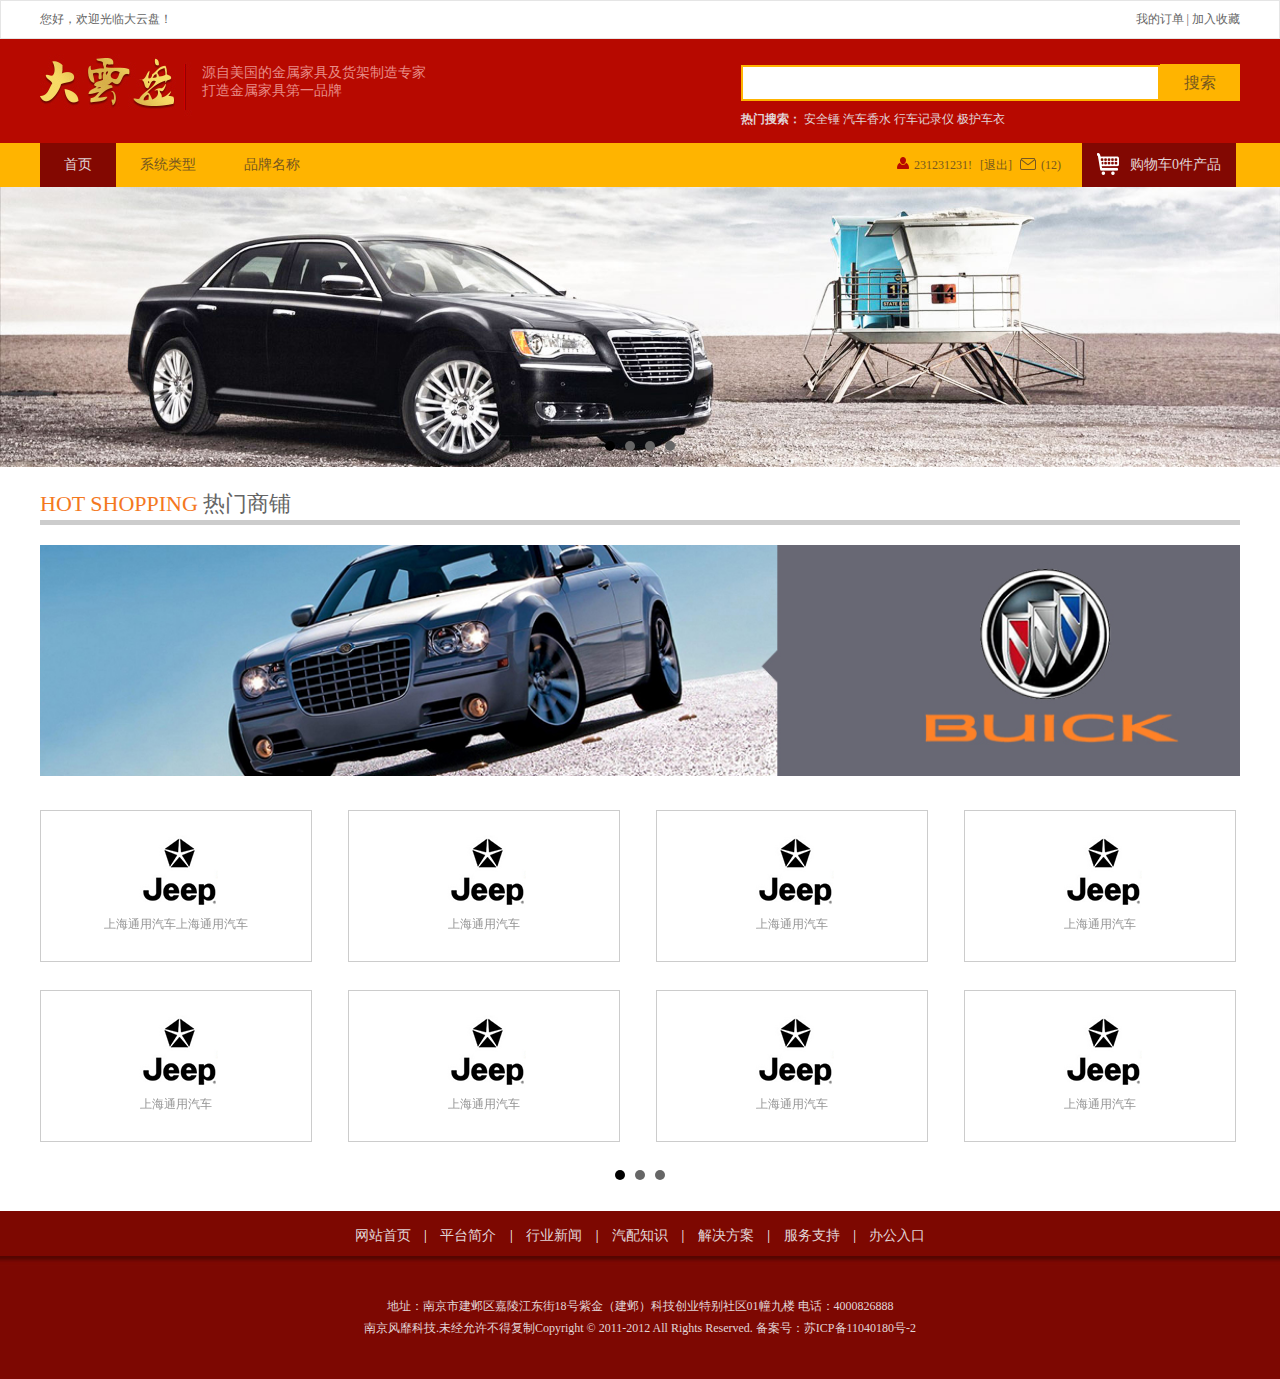
<file: dayunpan/index.html>
<!doctype html>
<html>
<head>
    <meta charset="utf-8">
    <meta name="description" content="" />
    <meta name="keywords" content="" />
    <title>大云盘</title>
    <link rel="stylesheet" href="css/style.css">
</head>
<body>
    <!--topbar-->
    <div class="top-bar">
        <div class="wrap clearfix">
            <div class="fl">您好，欢迎光临大云盘！</div>
            <div class="fr">
                <a href="#">我的订单</a> |
                <a href="#">加入收藏</a>
            </div>
        </div>
    </div>
    <!-- 头部 -->
    <div class="header">
        <div class="fck-header wrap clearfix">
            <h1 class="fl">
                <a href="#" title="大云盘"><img src="img/logo.jpg" ></a>
                <div class="sub-title">
                    源自美国的金属家具及货架制造专家 <br>
                    打造金属家具第一品牌
                </div>
            </h1>
            <div class="fr search">
                <form action="">
                    <input type="text"><button type="submit">搜索</button>
                </form>
                <div class="hot-keywords">
                    <strong>热门搜索：</strong>
                    <a href="#">安全锤</a>
                    <a href="#">汽车香水</a>
                    <a href="#">行车记录仪</a>
                    <a href="#">极护车衣</a>
                </div>
            </div>
        </div>
    </div>
    <!-- 导航 -->
    <div class="main-nav">
        <div class="wrap clearfix">
            <ul class="fl menu cleafix">
                <li class="current"><a class="m-name" href="#">首页</a></li>
                <li class="has-sub-menu">
                    <a class="m-name" href="#">系统类型</a>
                    <ul class="sub-menu clearfix">
                        <li><a href="#">类型名六个字</a></li>
                        <li><a href="#">类型名称</a></li>
                        <li><a href="#">类型名六个字</a></li>
                        <li><a href="#">类型名称</a></li>
                        <li><a href="#">类型名称</a></li>
                        <li><a href="#">类型名称</a></li>
                        <li><a href="#">类型名称</a></li>
                        <li><a href="#">类型名称</a></li>
                        <li><a href="#">类型名称</a></li>
                        <li><a href="#">类型名称</a></li>
                        <li><a href="#">类型名称</a></li>
                        <li><a href="#">类型名称</a></li>
                        <li><a href="#">类型名称</a></li>
                        <li><a href="#">类型名称</a></li>
                        <li><a href="#">类型名称</a></li>
                        <li><a href="#">类型名称</a></li>
                        <li><a href="#">类型名称</a></li>
                        <li><a href="#">类型名称</a></li>
                        <li><a href="#">类型名称</a></li>
                        <li><a href="#">类型名称</a></li>
                    </ul>
                </li>
                <li class="has-sub-menu">
                    <a class="m-name" href="#">品牌名称</a>
                    <ul class="sub-menu clearfix">
                        <li><a href="#">类型名六个字</a></li>
                        <li><a href="#">类型名称</a></li>
                        <li><a href="#">类型名称</a></li>
                        <li><a href="#">类型名称</a></li>
                        <li><a href="#">类型名称</a></li>
                        <li><a href="#">类型名称</a></li>
                        <li><a href="#">类型名称</a></li>
                        <li><a href="#">类型名称</a></li>
                        <li><a href="#">类型名称</a></li>
                        <li><a href="#">类型名称</a></li>
                        <li><a href="#">类型名称</a></li>
                        <li><a href="#">类型名称</a></li>
                        <li><a href="#">类型名称</a></li>
                        <li><a href="#">类型名称</a></li>
                        <li><a href="#">类型名称</a></li>
                        <li><a href="#">类型名称</a></li>
                        <li><a href="#">类型名称</a></li>
                        <li><a href="#">类型名称</a></li>
                        <li><a href="#">类型名称</a></li>
                        <li><a href="#">类型名称</a></li>
                    </ul>
                </li>
            </ul>
            <div class="fr user-assi">
                <ul class="fr clearfix">
                    <li class="user-name"><i class="icon"></i><a href="#">231231231!</a></li>
                    <li><a href="#">[退出]</a></li>
                    <li class="user-msg"><i class="icon"></i><a href="#">(12)</a><i class="icon arrow"></i></li>
                    <li class="mini-cart"><i class="icon"></i><a href="#">购物车0件产品</a></li>
                </ul>
            </div>
        </div>
    </div>
    <!-- banner -->
    <div class="banner list-banner-bxSlider">
        <!-- <a href="#"><img src="img/banner.jpg" height="420" width="1920" alt=""></a> -->
        <ul class="bxslider-list">
             <li>
                <img src="img/banner.jpg" /></li>
            <li>
                <img src="img/banner.jpg" /></li>
            <li>
                <img src="img/banner.jpg" /></li>
            <li><a href="#">
                <img src="img/banner.jpg" /></a>
            </li>

        </ul>

    </div>

    <!--电器-->
    <div class="wrap">
        <div class="list-box clearfix">
            <div class="list-top">
                <span>HOT SHOPPING</span>热门商铺
            </div>
            <div class="list-contianer-bxSlider">
                <ul class="clearfix list-contianer-bxSlider-shop">
                    <li>
                        <div class="list-img">
                            <img src="img/list-bxslider1.jpg">
                        </div>

                        <div class="list-shop">
                            <ul>
                                <li>
                                    <a href="#">
                                        <img src="img/cars-icon.png">
                                        <span>上海通用汽车上海通用汽车</span>
                                    </a>
                                </li>
                                <li>
                                    <a href="#">
                                        <img src="img/cars-icon.png">
                                        <span>上海通用汽车</span>
                                    </a>
                                </li>
                                <li>
                                    <a href="#">
                                        <img src="img/cars-icon.png">
                                        <span>上海通用汽车</span>
                                    </a>
                                </li>
                                <li>
                                    <a href="#">
                                        <img src="img/cars-icon.png">
                                        <span>上海通用汽车</span>
                                    </a>
                                </li>
                                <li>
                                    <a href="#">
                                        <img src="img/cars-icon.png">
                                        <span>上海通用汽车</span>
                                    </a>
                                </li>
                                <li>
                                    <a href="#">
                                        <img src="img/cars-icon.png">
                                        <span>上海通用汽车</span>
                                    </a>
                                </li>
                                <li>
                                    <a href="#">
                                        <img src="img/cars-icon.png">
                                        <span>上海通用汽车</span>
                                    </a>
                                </li>
                                <li>
                                    <a href="#">
                                        <img src="img/cars-icon.png">
                                        <span>上海通用汽车</span>
                                    </a>
                                </li>
                            </ul>
                        </div>

                    </li>
                    <li>
                        <div class="list-img">
                            <img src="img/list-bxslider1.jpg">
                        </div>

                        <div class="list-shop">
                            <ul>
                                <li>
                                    <a href="#">
                                        <img src="img/cars-icon.png">
                                        <span>上海通用汽车上海通用汽车</span>
                                    </a>
                                </li>
                                <li>
                                    <a href="#">
                                        <img src="img/cars-icon.png">
                                        <span>上海通用汽车</span>
                                    </a>
                                </li>
                                <li>
                                    <a href="#">
                                        <img src="img/cars-icon.png">
                                        <span>上海通用汽车</span>
                                    </a>
                                </li>
                                <li>
                                    <a href="#">
                                        <img src="img/cars-icon.png">
                                        <span>上海通用汽车</span>
                                    </a>
                                </li>
                                <li>
                                    <a href="#">
                                        <img src="img/cars-icon.png">
                                        <span>上海通用汽车</span>
                                    </a>
                                </li>
                                <li>
                                    <a href="#">
                                        <img src="img/cars-icon.png">
                                        <span>上海通用汽车</span>
                                    </a>
                                </li>
                                <li>
                                    <a href="#">
                                        <img src="img/cars-icon.png">
                                        <span>上海通用汽车</span>
                                    </a>
                                </li>
                                <li>
                                    <a href="#">
                                        <img src="img/cars-icon.png">
                                        <span>上海通用汽车</span>
                                    </a>
                                </li>
                            </ul>
                        </div>

                    </li>
                    <li>
                        <div class="list-img">
                            <img src="img/list-bxslider1.jpg">
                        </div>

                        <div class="list-shop">
                            <ul>
                                <li>
                                    <a href="#">
                                        <img src="img/cars-icon.png">
                                        <span>上海通用汽车上海通用汽车</span>
                                    </a>
                                </li>
                                <li>
                                    <a href="#">
                                        <img src="img/cars-icon.png">
                                        <span>上海通用汽车</span>
                                    </a>
                                </li>
                                <li>
                                    <a href="#">
                                        <img src="img/cars-icon.png">
                                        <span>上海通用汽车</span>
                                    </a>
                                </li>
                                <li>
                                    <a href="#">
                                        <img src="img/cars-icon.png">
                                        <span>上海通用汽车</span>
                                    </a>
                                </li>
                                <li>
                                    <a href="#">
                                        <img src="img/cars-icon.png">
                                        <span>上海通用汽车</span>
                                    </a>
                                </li>
                                <li>
                                    <a href="#">
                                        <img src="img/cars-icon.png">
                                        <span>上海通用汽车</span>
                                    </a>
                                </li>
                                <li>
                                    <a href="#">
                                        <img src="img/cars-icon.png">
                                        <span>上海通用汽车</span>
                                    </a>
                                </li>
                                <li>
                                    <a href="#">
                                        <img src="img/cars-icon.png">
                                        <span>上海通用汽车</span>
                                    </a>
                                </li>
                            </ul>
                        </div>

                    </li>
                </ul>
            </div>
        </div>
    </div>

    <!-- foot -->
    <div class="footer">
        <ul class="foot-nav">
            <li><a href="#">网站首页</a> |</li>
            <li><a href="#">平台简介</a> |</li>
            <li><a href="#">行业新闻</a> |</li>
            <li><a href="#">汽配知识</a> |</li>
            <li><a href="#">解决方案</a> |</li>
            <li><a href="#">服务支持</a> |</li>
            <li><a href="#">办公入口</a></li>
        </ul>
        <div class="copy-right">
            <p>地址：南京市建邺区嘉陵江东街18号紫金（建邺）科技创业特别社区01幢九楼 电话：4000826888</p>
            <p>南京风靡科技.未经允许不得复制Copyright © 2011-2012 All Rights Reserved. 备案号：苏ICP备11040180号-2</p>
        </div>
    </div>
    <script src="js/jquery-1.9.1.min.js"></script>
    <script src="js/jquery.bxslider.min.js"></script>
    <script src="js/common.js"></script>
</body>
</html>
</file>
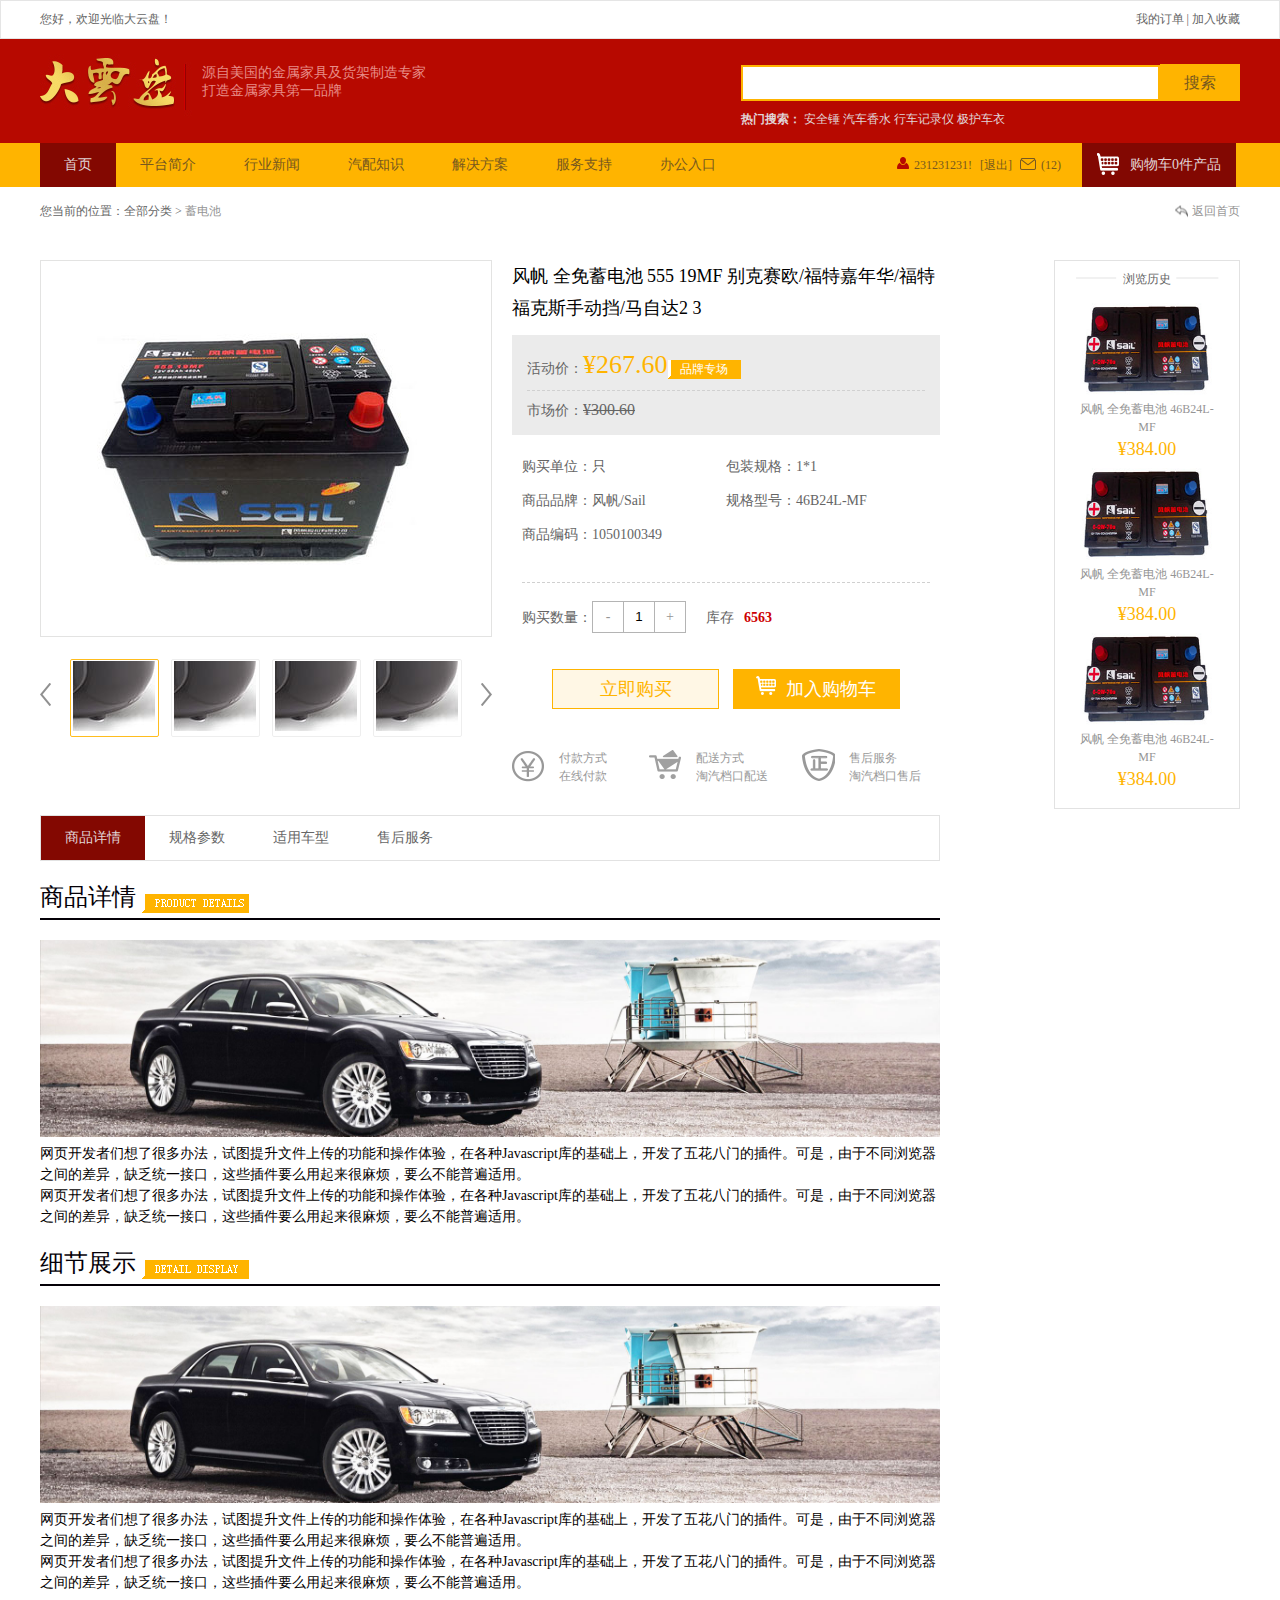
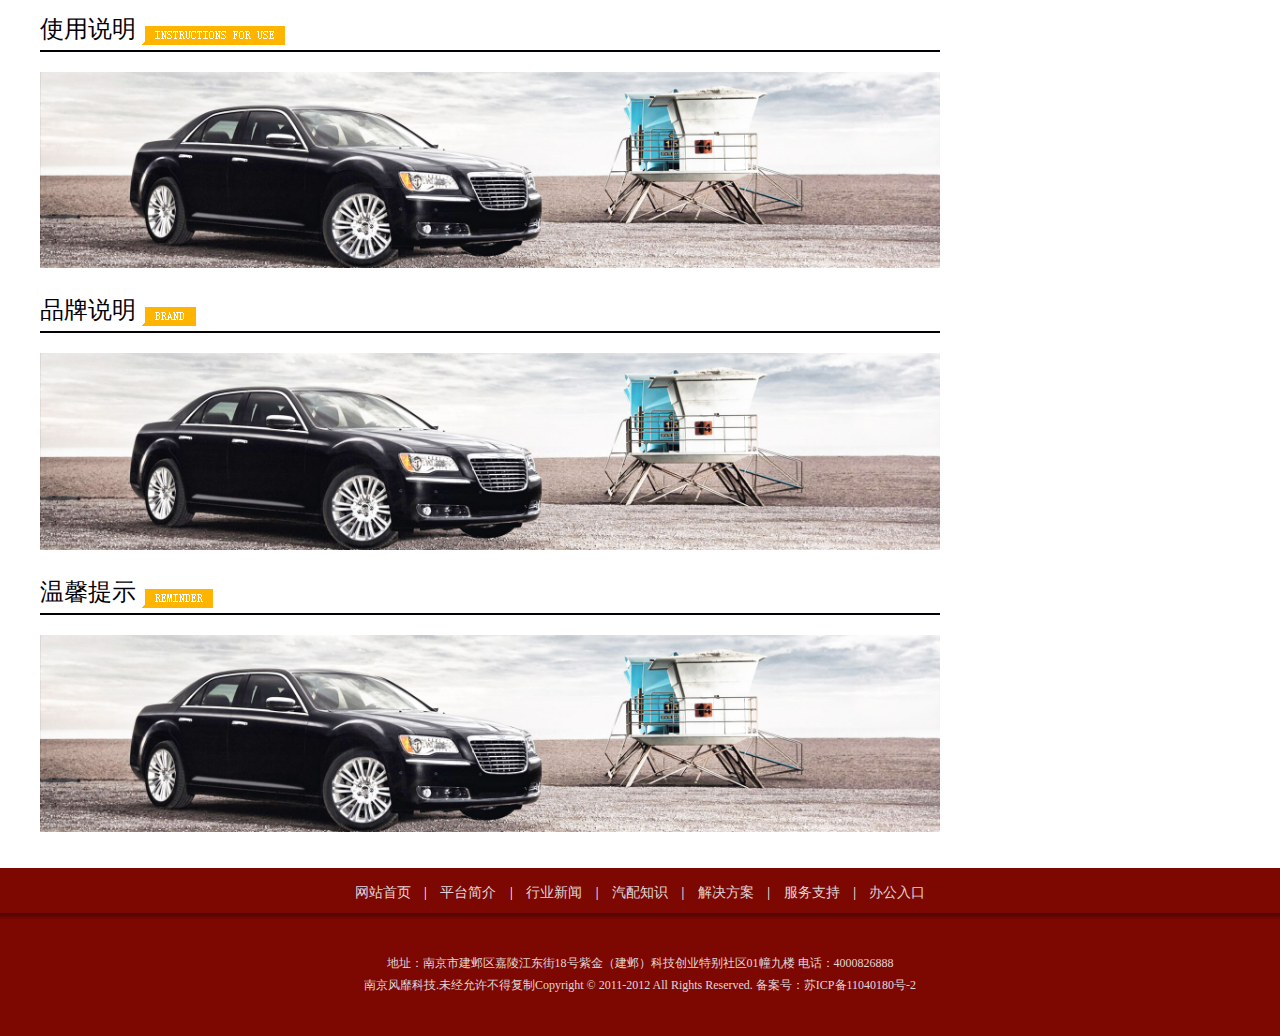
<file: dayunpan/product.html>
<!doctype html>
<html>
<head>
    <meta charset="utf-8">
    <meta name="description" content="" />
    <meta name="keywords" content="" />
    <title>大云盘</title>
    <link rel="stylesheet" href="css/style.css">
</head>
<body>
    <!--topbar-->
    <div class="top-bar">
        <div class="wrap clearfix">
            <div class="fl">您好，欢迎光临大云盘！</div>
            <div class="fr">
                <a href="#">我的订单</a> |
                <a href="#">加入收藏</a>
            </div>
        </div>
    </div>
    <!-- 头部 -->
    <div class="header">
        <div class="fck-header wrap clearfix">
            <h1 class="fl">
                <a href="#" title="大云盘"><img src="img/logo.jpg" ></a>
                <div class="sub-title">
                    源自美国的金属家具及货架制造专家 <br>
                    打造金属家具第一品牌
                </div>
            </h1>
            <div class="fr search">
                <form action="">
                    <input type="text"><button type="submit">搜索</button>
                </form>
                <div class="hot-keywords">
                    <strong>热门搜索：</strong>
                    <a href="#">安全锤</a>
                    <a href="#">汽车香水</a>
                    <a href="#">行车记录仪</a>
                    <a href="#">极护车衣</a>
                </div>
            </div>
        </div>
    </div>
    <!-- 导航 -->
    <div class="main-nav">
        <div class="wrap clearfix">
            <ul class="fl menu cleafix">
                <li class="current"><a class="m-name" href="#">首页</a></li>
                <li><a class="m-name" href="#">平台简介</a></li>
                <li><a class="m-name" href="#">行业新闻</a></li>
                <li><a class="m-name" href="#">汽配知识</a></li>
                <li><a class="m-name" href="#">解决方案</a></li>
                <li><a class="m-name" href="#">服务支持</a></li>
                <li><a class="m-name" href="#">办公入口</a></li>
            </ul>
            <div class="fr user-assi">
                <ul class="fr clearfix">
                    <li class="user-name"><i class="icon"></i><a href="#">231231231!</a></li>
                    <li><a href="#">[退出]</a></li>
                    <li class="user-msg"><i class="icon"></i><a href="#">(12)</a><i class="icon arrow"></i></li>
                    <li class="mini-cart"><i class="icon"></i><a href="#">购物车0件产品</a></li>
                </ul>
            </div>
        </div>
    </div>
    <!-- 面包屑 -->
    <div class="wrap crumbs clearfix">
        <div class="fl">您当前的位置：全部分类 &gt; <a href="#">蓄电池</a></div>
        <div class="fr back-index"><a href="#">返回首页</a></div>
    </div>

    <!--main-->
    <div class="wrap clearfix">
        <div class="fl pro-detail">
            <!--切换大图-->
            <div class="fl pro-img-show">
                <div class="pro-big-img"><img src="img/big-img.jpg" width="450" height="375"></div>
                <div class="pro-item-img">
                    <ul class="pro-item-ul">
                        <li data-img="img/big-img.jpg" class="active"><img src="img/pro-item-img.jpg" width="83" height="70"></li>
                        <li data-img="img/pro.jpg"><img src="img/pro-item-img.jpg" width="83" height="70"></li>
                        <li data-img="img/pro-2.jpg"><img src="img/pro-item-img.jpg" width="83" height="70"></li>
                        <li data-img="img/big-img.jpg"><img src="img/pro-item-img.jpg" width="83" height="70"></li>
                        <li data-img="img/big-img.jpg"><img src="img/pro-item-img.jpg" width="83" height="70"></li>
                    </ul>
                </div>
            </div>
            <!--参数-->
            <div class="fr pro-summary">
                <h2 class="pro-title">风帆 全免蓄电池 555 19MF 别克赛欧/福特嘉年华/福特福克斯手动挡/马自达2 3</h2>
                <div class="show-price">
                    <div class="sale-price">
                        活动价：<span class="price">¥267.60</span><i class="brand-icon">品牌专场</i>
                    </div>
                    <p class="market-price">
                        市场价：<span>¥300.60</span>
                    </p>
                </div>
                <div class="pro-param">
                    <ul class="clearfix">
                        <li>购买单位：只</li>
                        <li>包装规格：1*1</li>
                        <li>商品品牌：风帆/Sail</li>
                        <li>规格型号：46B24L-MF</li>
                        <li>商品编码：1050100349</li>
                    </ul>
                </div>
                <div class="purchase clearfix">
                    <span class="fl label">购买数量：</span>
                    <div class="fl clearfix purchase-num">
                        <a href="#">-</a><input type="text" value="1"><a href="#">+</a>
                    </div>
                    <p class="fl pro-stock">库存<span>6563</span></p>
                </div>
                <div class="purchase-btn">
                    <a href="#" class="buy">立即购买</a>
                    <a href="#" class="add"><i class="icon"></i>加入购物车</a>
                </div>
                <div class="promise">
                    <ul class="clearfix">
                        <li class="pay">
                            <p>付款方式</p>
                            <p>在线付款</p>
                        </li>
                        <li class="shipping">
                            <p>配送方式</p>
                            <p>淘汽档口配送</p>
                        </li>
                        <li class="after-sale">
                            <p>售后服务</p>
                            <p>淘汽档口售后</p>
                        </li>
                    </ul>
                </div>
            </div>
            <!--商品描述-->
            <div class="pro-des">
                <ul class="pro-des-nav clearfix">
                    <li class="active">商品详情</li>
                    <li>规格参数</li>
                    <li>适用车型</li>
                    <li>售后服务</li>
                </ul>
                <!--商品详情-->
                <div class="pro-des-detail" style="display:block">
                    <div class="title">
                        <strong>商品详情</strong>
                        <img src="img/title-pd-icon.png" height="19" width="107" alt="商品详情">
                    </div>
                    <div class="detail">
                        <img src="img/banner.jpg" width="100%" alt="">
                        <p>网页开发者们想了很多办法，试图提升文件上传的功能和操作体验，在各种Javascript库的基础上，开发了五花八门的插件。可是，由于不同浏览器之间的差异，缺乏统一接口，这些插件要么用起来很麻烦，要么不能普遍适用。</p>
                        <p>网页开发者们想了很多办法，试图提升文件上传的功能和操作体验，在各种Javascript库的基础上，开发了五花八门的插件。可是，由于不同浏览器之间的差异，缺乏统一接口，这些插件要么用起来很麻烦，要么不能普遍适用。</p>
                    </div>
                    <div class="title">
                        <strong>细节展示</strong>
                        <img src="img/title-dd-icon.png" height="19" width="107" alt="细节展示">
                    </div>
                    <div class="detail">
                        <img src="img/banner.jpg" width="100%" alt="">
                        <p>网页开发者们想了很多办法，试图提升文件上传的功能和操作体验，在各种Javascript库的基础上，开发了五花八门的插件。可是，由于不同浏览器之间的差异，缺乏统一接口，这些插件要么用起来很麻烦，要么不能普遍适用。</p>
                        <p>网页开发者们想了很多办法，试图提升文件上传的功能和操作体验，在各种Javascript库的基础上，开发了五花八门的插件。可是，由于不同浏览器之间的差异，缺乏统一接口，这些插件要么用起来很麻烦，要么不能普遍适用。</p>
                    </div>
                    <div class="title">
                        <strong>使用说明</strong>
                        <img src="img/title-if-icon.png" height="19" width="143" alt="使用说明">
                    </div>
                    <div class="detail">
                        <img src="img/banner.jpg" width="100%" alt="">
                    </div>
                    <div class="title">
                        <strong>品牌说明</strong>
                        <img src="img/title-br-icon.png" height="19" width="54" alt="品牌说明">
                    </div>
                    <div class="detail">
                        <img src="img/banner.jpg" width="100%" alt="">
                    </div>
                    <div class="title">
                        <strong>温馨提示</strong>
                        <img src="img/title-re-icon.png" height="19" width="71" alt="">
                    </div>
                    <div class="detail">
                        <img src="img/banner.jpg" width="100%" alt="">
                    </div>
                </div>
            </div>
            <!-- 规格参数 -->
            <div class="pro-des-detail">
                <div class="title">
                    <strong>规格参数</strong>
                </div>
                <div class="detail">
                    <p>网页开发者们想了很多办法，试图提升文件上传的功能和操作体验，在各种Javascript库的基础上，开发了五花八门的插件。可是，由于不同浏览器之间的差异，缺乏统一接口，这些插件要么用起来很麻烦，要么不能普遍适用。</p>
                    <p>网页开发者们想了很多办法，试图提升文件上传的功能和操作体验，在各种Javascript库的基础上，开发了五花八门的插件。可是，由于不同浏览器之间的差异，缺乏统一接口，这些插件要么用起来很麻烦，要么不能普遍适用。</p>
                </div>
            </div>
            <!--适用车型-->
            <div class="pro-des-detail">
                <div class="title">
                    <strong>适用车型</strong>
                </div>
                <div class="detail">
                    <p>网页开发者们想了很多办法，试图提升文件上传的功能和操作体验，在各种Javascript库的基础上，开发了五花八门的插件。可是，由于不同浏览器之间的差异，缺乏统一接口，这些插件要么用起来很麻烦，要么不能普遍适用。</p>
                    <p>网页开发者们想了很多办法，试图提升文件上传的功能和操作体验，在各种Javascript库的基础上，开发了五花八门的插件。可是，由于不同浏览器之间的差异，缺乏统一接口，这些插件要么用起来很麻烦，要么不能普遍适用。</p>
                </div>
            </div>
            <!-- 售后服务 -->
            <div class="pro-des-detail">
                <div class="title">
                    <strong>售后服务</strong>
                </div>
                <div class="detail">
                    <p>网页开发者们想了很多办法，试图提升文件上传的功能和操作体验，在各种Javascript库的基础上，开发了五花八门的插件。可是，由于不同浏览器之间的差异，缺乏统一接口，这些插件要么用起来很麻烦，要么不能普遍适用。</p>
                    <p>网页开发者们想了很多办法，试图提升文件上传的功能和操作体验，在各种Javascript库的基础上，开发了五花八门的插件。可是，由于不同浏览器之间的差异，缺乏统一接口，这些插件要么用起来很麻烦，要么不能普遍适用。</p>
                </div>
            </div>
        </div>
        <!--浏览历史-->
        <div class="fr view-his">
            <div class="title">
                <h4>浏览历史</h4>
            </div>
            <ul>
                <li>
                    <a href="#"><img src="img/pro.jpg" width="144" height="92" alt=""></a>
                    <h3><a href="#">风帆 全免蓄电池 46B24L-MF</a></h3>
                    <p class="price">¥384.00</p>
                </li>
                <li>
                    <a href="#"><img src="img/pro.jpg" width="144" height="92" alt=""></a>
                    <h3><a href="#">风帆 全免蓄电池 46B24L-MF</a></h3>
                    <p class="price">¥384.00</p>
                </li>
                <li>
                    <a href="#"><img src="img/pro.jpg" width="144" height="92" alt=""></a>
                    <h3><a href="#">风帆 全免蓄电池 46B24L-MF</a></h3>
                    <p class="price">¥384.00</p>
                </li>
            </ul>
        </div>
    </div>
    <!-- foot -->
    <div class="footer">
        <ul class="foot-nav">
            <li><a href="#">网站首页</a> |</li>
            <li><a href="#">平台简介</a> |</li>
            <li><a href="#">行业新闻</a> |</li>
            <li><a href="#">汽配知识</a> |</li>
            <li><a href="#">解决方案</a> |</li>
            <li><a href="#">服务支持</a> |</li>
            <li><a href="#">办公入口</a></li>
        </ul>
        <div class="copy-right">
            <p>地址：南京市建邺区嘉陵江东街18号紫金（建邺）科技创业特别社区01幢九楼 电话：4000826888</p>
            <p>南京风靡科技.未经允许不得复制Copyright © 2011-2012 All Rights Reserved. 备案号：苏ICP备11040180号-2</p>
        </div>
    </div>
    <script src="js/jquery-1.9.1.min.js"></script>
    <script src="js/jquery.bxslider.min.js"></script>
    <script src="js/common.js"></script>
</body>
</html>
</file>
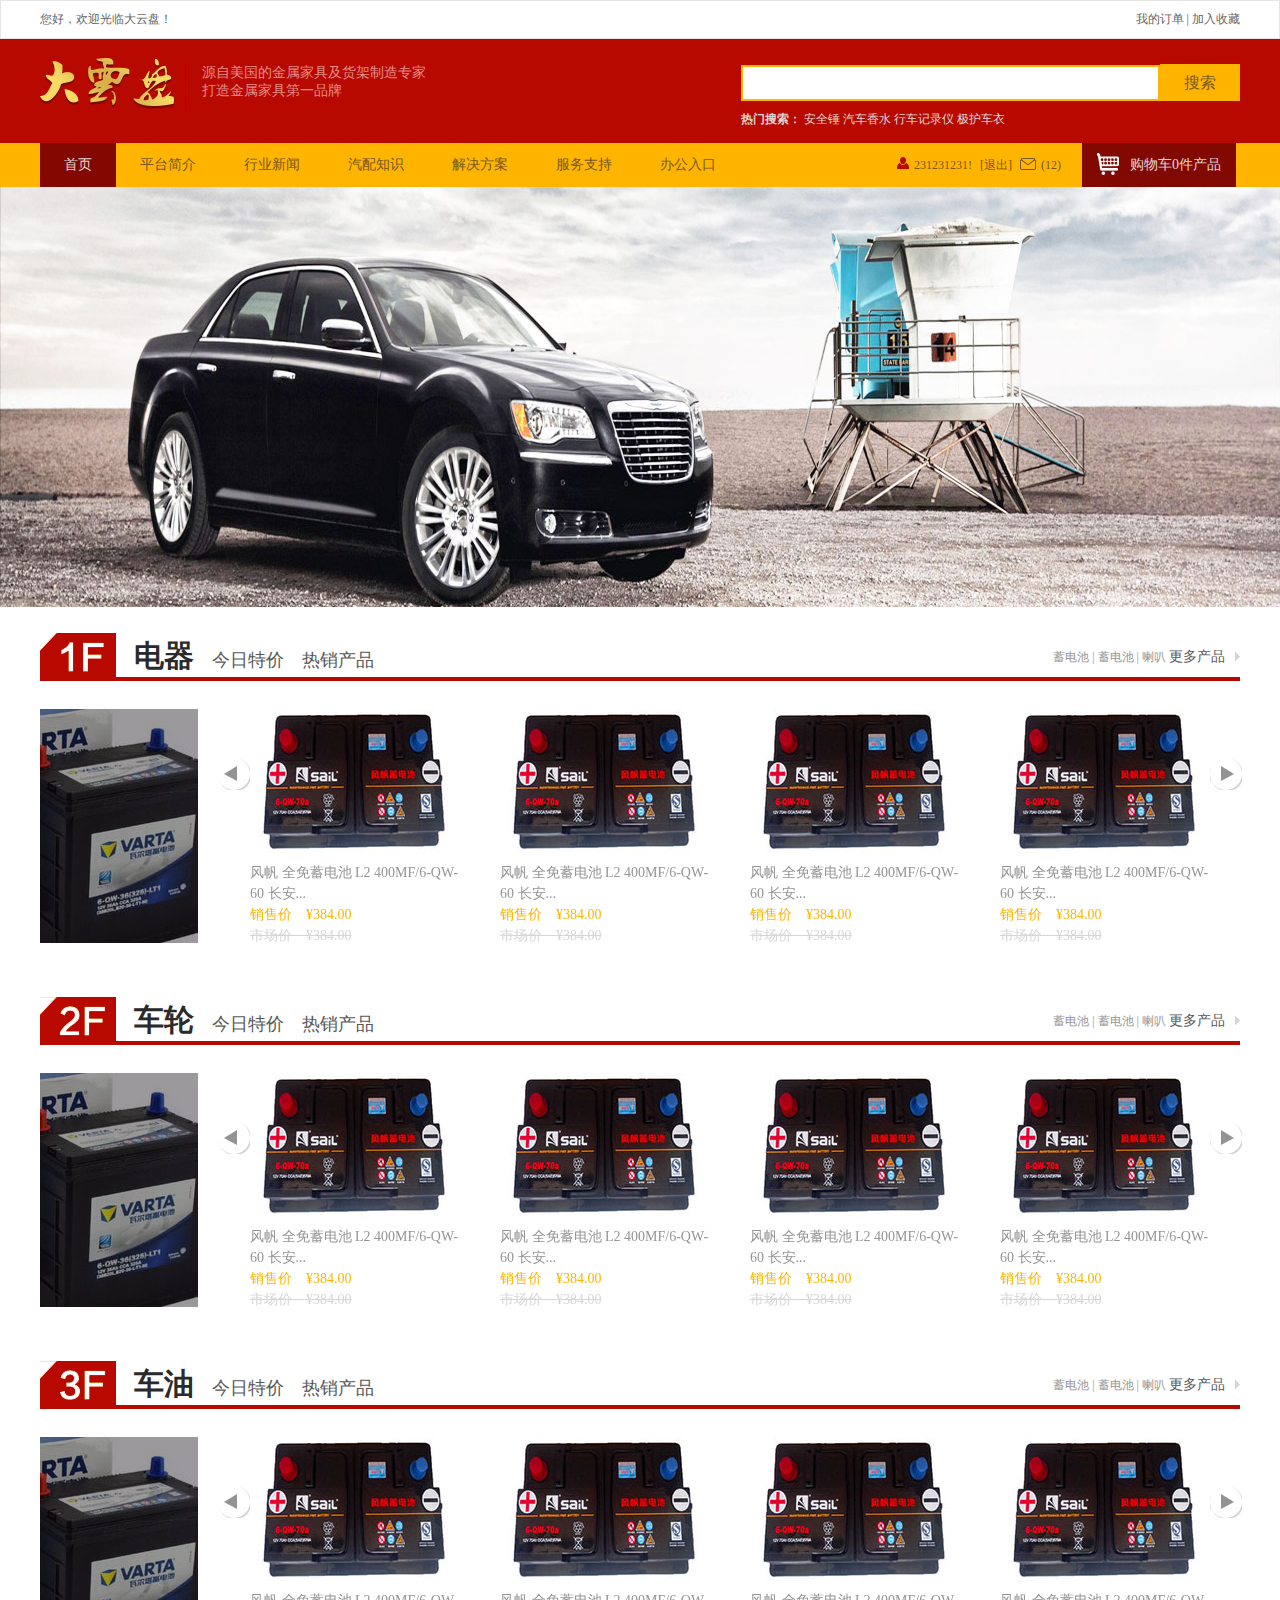
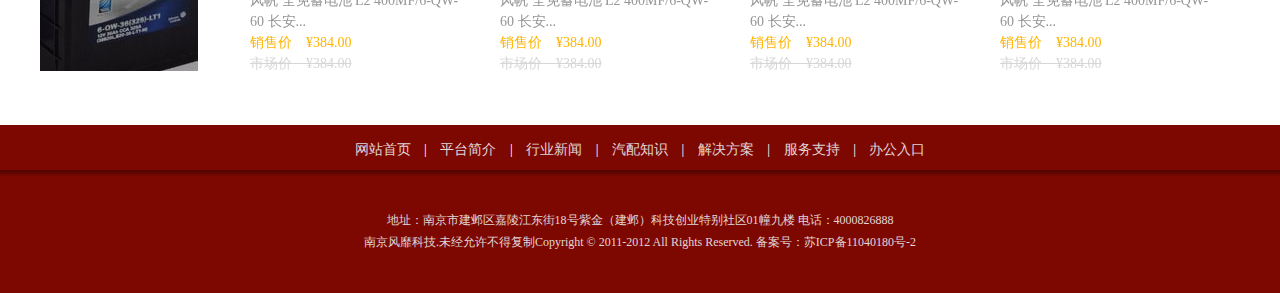
<file: dayunpan/shop.html>
<!doctype html>
<html>
<head>
    <meta charset="utf-8">
    <meta name="description" content="" />
    <meta name="keywords" content="" />
    <title>大云盘</title>
    <link rel="stylesheet" href="css/style.css">
</head>
<body>
    <!--topbar-->
    <div class="top-bar">
        <div class="wrap clearfix">
            <div class="fl">您好，欢迎光临大云盘！</div>
            <div class="fr">
                <a href="#">我的订单</a> |
                <a href="#">加入收藏</a>
            </div>
        </div>
    </div>
    <!-- 头部 -->
    <div class="header">
        <div class="fck-header wrap clearfix">
            <h1 class="fl">
                <a href="#" title="大云盘"><img src="img/logo.jpg" ></a>
                <div class="sub-title">
                    源自美国的金属家具及货架制造专家 <br>
                    打造金属家具第一品牌
                </div>
            </h1>
            <div class="fr search">
                <form action="">
                    <input type="text"><button type="submit">搜索</button>
                </form>
                <div class="hot-keywords">
                    <strong>热门搜索：</strong>
                    <a href="#">安全锤</a>
                    <a href="#">汽车香水</a>
                    <a href="#">行车记录仪</a>
                    <a href="#">极护车衣</a>
                </div>
            </div>
        </div>
    </div>
    <!-- 导航 -->
    <div class="main-nav">
        <div class="wrap clearfix">
            <ul class="fl menu cleafix">
                <li class="current"><a class="m-name" href="#">首页</a></li>
                <li><a class="m-name" href="#">平台简介</a></li>
                <li><a class="m-name" href="#">行业新闻</a></li>
                <li><a class="m-name" href="#">汽配知识</a></li>
                <li><a class="m-name" href="#">解决方案</a></li>
                <li><a class="m-name" href="#">服务支持</a></li>
                <li><a class="m-name" href="#">办公入口</a></li>
            </ul>
            <div class="fr user-assi">
                <ul class="fr clearfix">
                    <li class="user-name"><i class="icon"></i><a href="#">231231231!</a></li>
                    <li><a href="#">[退出]</a></li>
                    <li class="user-msg"><i class="icon"></i><a href="#">(12)</a><i class="icon arrow"></i></li>
                    <li class="mini-cart"><i class="icon"></i><a href="#">购物车0件产品</a></li>
                </ul>
            </div>
        </div>
    </div>
    <!-- banner -->
    <div class="banner">
        <a href="#"><img src="img/banner.jpg" height="420" width="1920" alt=""></a>
    </div>

    <!--电器-->
    <div class="wrap pro-panel">
        <div class="hd clearfix">
            <div class="fl title">
                <span class="icon"></span>
                <strong>电器</strong>
                <a href="#">今日特价</a>
                <a href="#">热销产品</a>
            </div>
            <div class="fr more-pro">
                <a href="#">蓄电池</a> |
                <a href="#">蓄电池</a> |
                <a href="#">喇叭</a>
                <span class="more"><a href="#">更多产品</a></span>
            </div>
        </div>
        <div class="bd clearfix">
            <div class="fl">
                <a href="#"><img src="img/1f.jpg" height="234" width="158" alt=""></a>
            </div>
            <div class="fr pro-wrap">
                <ul class="pro-list">
                    <li class="pro-item">
                        <div class="pro-img">
                            <a href="#">
                                <img src="img/pro.jpg" height="145" width="210" alt="">
                                <div class="mask">
                                    <p>121元 2.8折</p>
                                    <span>赶紧下手！</span>
                                </div>
                            </a>
                        </div>
                        <div class="summary">
                            <h3><a href="#">风帆 全免蓄电池 L2 400MF/6-QW-60 长安...</a></h3>
                            <p class="sale-price">销售价&emsp;¥384.00</p>
                            <p class="market-price">市场价&emsp;¥384.00</p>
                        </div>
                    </li>
                    <li class="pro-item">
                        <div class="pro-img">
                            <a href="#">
                                <img src="img/pro.jpg" height="145" width="210" alt="">
                                <div class="mask">
                                    <p>121元 2.8折</p>
                                    <span>赶紧下手！</span>
                                </div>
                            </a>
                        </div>
                        <div class="summary">
                            <h3><a href="#">风帆 全免蓄电池 L2 400MF/6-QW-60 长安...</a></h3>
                            <p class="sale-price">销售价&emsp;¥384.00</p>
                            <p class="market-price">市场价&emsp;¥384.00</p>
                        </div>
                    </li>
                    <li class="pro-item">
                        <div class="pro-img">
                            <a href="#">
                                <img src="img/pro.jpg" height="145" width="210" alt="">
                                <div class="mask">
                                    <p>121元 2.8折</p>
                                    <span>赶紧下手！</span>
                                </div>
                            </a>
                        </div>
                        <div class="summary">
                            <h3><a href="#">风帆 全免蓄电池 L2 400MF/6-QW-60 长安...</a></h3>
                            <p class="sale-price">销售价&emsp;¥384.00</p>
                            <p class="market-price">市场价&emsp;¥384.00</p>
                        </div>
                    </li>
                    <li class="pro-item">
                        <div class="pro-img">
                            <a href="#">
                                <img src="img/pro.jpg" height="145" width="210" alt="">
                                <div class="mask">
                                    <p>121元 2.8折</p>
                                    <span>赶紧下手！</span>
                                </div>
                            </a>
                        </div>
                        <div class="summary">
                            <h3><a href="#">风帆 全免蓄电池 L2 400MF/6-QW-60 长安...</a></h3>
                            <p class="sale-price">销售价&emsp;¥384.00</p>
                            <p class="market-price">市场价&emsp;¥384.00</p>
                        </div>
                    </li>
                    <li class="pro-item">
                        <div class="pro-img">
                            <a href="#">
                                <img src="img/pro.jpg" height="145" width="210" alt="">
                                <div class="mask">
                                    <p>121元 2.8折</p>
                                    <span>赶紧下手！</span>
                                </div>
                            </a>
                        </div>
                        <div class="summary">
                            <h3><a href="#">风帆 全免蓄电池 L2 400MF/6-QW-60 长安...</a></h3>
                            <p class="sale-price">销售价&emsp;¥384.00</p>
                            <p class="market-price">市场价&emsp;¥384.00</p>
                        </div>
                    </li>
                </ul>
            </div>
        </div>
    </div>
    <!--车轮-->
    <div class="wrap pro-panel">
        <div class="hd clearfix">
            <div class="fl title">
                <span class="icon wheel"></span>
                <strong>车轮</strong>
                <a href="#">今日特价</a>
                <a href="#">热销产品</a>
            </div>
            <div class="fr more-pro">
                <a href="#">蓄电池</a> |
                <a href="#">蓄电池</a> |
                <a href="#">喇叭</a>
                <span class="more"><a href="#">更多产品</a></span>
            </div>
        </div>
        <div class="bd clearfix">
            <div class="fl">
                <a href="#"><img src="img/1f.jpg" height="234" width="158" alt=""></a>
            </div>
            <div class="fr pro-wrap">
                <ul class="pro-list">
                    <li class="pro-item">
                        <div class="pro-img">
                            <a href="#">
                                <img src="img/pro.jpg" height="145" width="210" alt="">
                                <div class="mask">
                                    <p>121元 2.8折</p>
                                    <span>赶紧下手！</span>
                                </div>
                            </a>
                        </div>
                        <div class="summary">
                            <h3><a href="#">风帆 全免蓄电池 L2 400MF/6-QW-60 长安...</a></h3>
                            <p class="sale-price">销售价&emsp;¥384.00</p>
                            <p class="market-price">市场价&emsp;¥384.00</p>
                        </div>
                    </li>
                    <li class="pro-item">
                        <div class="pro-img">
                            <a href="#">
                                <img src="img/pro.jpg" height="145" width="210" alt="">
                                <div class="mask">
                                    <p>121元 2.8折</p>
                                    <span>赶紧下手！</span>
                                </div>
                            </a>
                        </div>
                        <div class="summary">
                            <h3><a href="#">风帆 全免蓄电池 L2 400MF/6-QW-60 长安...</a></h3>
                            <p class="sale-price">销售价&emsp;¥384.00</p>
                            <p class="market-price">市场价&emsp;¥384.00</p>
                        </div>
                    </li>
                    <li class="pro-item">
                        <div class="pro-img">
                            <a href="#">
                                <img src="img/pro.jpg" height="145" width="210" alt="">
                                <div class="mask">
                                    <p>121元 2.8折</p>
                                    <span>赶紧下手！</span>
                                </div>
                            </a>
                        </div>
                        <div class="summary">
                            <h3><a href="#">风帆 全免蓄电池 L2 400MF/6-QW-60 长安...</a></h3>
                            <p class="sale-price">销售价&emsp;¥384.00</p>
                            <p class="market-price">市场价&emsp;¥384.00</p>
                        </div>
                    </li>
                    <li class="pro-item">
                        <div class="pro-img">
                            <a href="#">
                                <img src="img/pro.jpg" height="145" width="210" alt="">
                                <div class="mask">
                                    <p>121元 2.8折</p>
                                    <span>赶紧下手！</span>
                                </div>
                            </a>
                        </div>
                        <div class="summary">
                            <h3><a href="#">风帆 全免蓄电池 L2 400MF/6-QW-60 长安...</a></h3>
                            <p class="sale-price">销售价&emsp;¥384.00</p>
                            <p class="market-price">市场价&emsp;¥384.00</p>
                        </div>
                    </li>
                    <li class="pro-item">
                        <div class="pro-img">
                            <a href="#">
                                <img src="img/pro.jpg" height="145" width="210" alt="">
                                <div class="mask">
                                    <p>121元 2.8折</p>
                                    <span>赶紧下手！</span>
                                </div>
                            </a>
                        </div>
                        <div class="summary">
                            <h3><a href="#">风帆 全免蓄电池 L2 400MF/6-QW-60 长安...</a></h3>
                            <p class="sale-price">销售价&emsp;¥384.00</p>
                            <p class="market-price">市场价&emsp;¥384.00</p>
                        </div>
                    </li>
                </ul>
            </div>
        </div>
    </div>
    <!--车油-->
    <div class="wrap pro-panel">
        <div class="hd clearfix">
            <div class="fl title">
                <span class="icon oil"></span>
                <strong>车油</strong>
                <a href="#">今日特价</a>
                <a href="#">热销产品</a>
            </div>
            <div class="fr more-pro">
                <a href="#">蓄电池</a> |
                <a href="#">蓄电池</a> |
                <a href="#">喇叭</a>
                <span class="more"><a href="#">更多产品</a></span>
            </div>
        </div>
        <div class="bd clearfix">
            <div class="fl">
                <a href="#"><img src="img/1f.jpg" height="234" width="158" alt=""></a>
            </div>
            <div class="fr pro-wrap">
                <ul class="pro-list">
                    <li class="pro-item">
                        <div class="pro-img">
                            <a href="#">
                                <img src="img/pro.jpg" height="145" width="210" alt="">
                                <div class="mask">
                                    <p>121元 2.8折</p>
                                    <span>赶紧下手！</span>
                                </div>
                            </a>
                        </div>
                        <div class="summary">
                            <h3><a href="#">风帆 全免蓄电池 L2 400MF/6-QW-60 长安...</a></h3>
                            <p class="sale-price">销售价&emsp;¥384.00</p>
                            <p class="market-price">市场价&emsp;¥384.00</p>
                        </div>
                    </li>
                    <li class="pro-item">
                        <div class="pro-img">
                            <a href="#">
                                <img src="img/pro.jpg" height="145" width="210" alt="">
                                <div class="mask">
                                    <p>121元 2.8折</p>
                                    <span>赶紧下手！</span>
                                </div>
                            </a>
                        </div>
                        <div class="summary">
                            <h3><a href="#">风帆 全免蓄电池 L2 400MF/6-QW-60 长安...</a></h3>
                            <p class="sale-price">销售价&emsp;¥384.00</p>
                            <p class="market-price">市场价&emsp;¥384.00</p>
                        </div>
                    </li>
                    <li class="pro-item">
                        <div class="pro-img">
                            <a href="#">
                                <img src="img/pro.jpg" height="145" width="210" alt="">
                                <div class="mask">
                                    <p>121元 2.8折</p>
                                    <span>赶紧下手！</span>
                                </div>
                            </a>
                        </div>
                        <div class="summary">
                            <h3><a href="#">风帆 全免蓄电池 L2 400MF/6-QW-60 长安...</a></h3>
                            <p class="sale-price">销售价&emsp;¥384.00</p>
                            <p class="market-price">市场价&emsp;¥384.00</p>
                        </div>
                    </li>
                    <li class="pro-item">
                        <div class="pro-img">
                            <a href="#">
                                <img src="img/pro.jpg" height="145" width="210" alt="">
                                <div class="mask">
                                    <p>121元 2.8折</p>
                                    <span>赶紧下手！</span>
                                </div>
                            </a>
                        </div>
                        <div class="summary">
                            <h3><a href="#">风帆 全免蓄电池 L2 400MF/6-QW-60 长安...</a></h3>
                            <p class="sale-price">销售价&emsp;¥384.00</p>
                            <p class="market-price">市场价&emsp;¥384.00</p>
                        </div>
                    </li>
                    <li class="pro-item">
                        <div class="pro-img">
                            <a href="#">
                                <img src="img/pro.jpg" height="145" width="210" alt="">
                                <div class="mask">
                                    <p>121元 2.8折</p>
                                    <span>赶紧下手！</span>
                                </div>
                            </a>
                        </div>
                        <div class="summary">
                            <h3><a href="#">风帆 全免蓄电池 L2 400MF/6-QW-60 长安...</a></h3>
                            <p class="sale-price">销售价&emsp;¥384.00</p>
                            <p class="market-price">市场价&emsp;¥384.00</p>
                        </div>
                    </li>
                </ul>
            </div>
        </div>
    </div>

    <!-- foot -->
    <div class="footer">
        <ul class="foot-nav">
            <li><a href="#">网站首页</a> |</li>
            <li><a href="#">平台简介</a> |</li>
            <li><a href="#">行业新闻</a> |</li>
            <li><a href="#">汽配知识</a> |</li>
            <li><a href="#">解决方案</a> |</li>
            <li><a href="#">服务支持</a> |</li>
            <li><a href="#">办公入口</a></li>
        </ul>
        <div class="copy-right">
            <p>地址：南京市建邺区嘉陵江东街18号紫金（建邺）科技创业特别社区01幢九楼 电话：4000826888</p>
            <p>南京风靡科技.未经允许不得复制Copyright © 2011-2012 All Rights Reserved. 备案号：苏ICP备11040180号-2</p>
        </div>
    </div>
    <script src="js/jquery-1.9.1.min.js"></script>
    <script src="js/jquery.bxslider.min.js"></script>
    <script src="js/common.js"></script>
</body>
</html>
</file>
<file: dayunpan/css/style.css>
@charset "UTF-8";
/*css reset*/
body, div, dl, dt, dd, ul, ol, li, h1, h2, h3, h4, h5, h6, form, legend, input, button, textarea, p, th, td, fieldset, section, article, aside, label, select, button, a, span, i {
  margin: 0;
  padding: 0; }

table {
  border-collapse: collapse;
  border-spacing: 0; }

ol, ul, li {
  list-style: none; }

address, caption, em, i, strong, th {
  font-weight: normal;
  font-style: normal; }

fieldset, img {
  border: 0; }

:focus {
  outline: none; }

h1, h2, h3, h4, h5, h6 {
  font-weight: normal;
  font-size: 100%; }

a {
  text-decoration: none; }

/*css reset end*/
/*公用代码*/
body {
  font-size: 12px;
  font-family: '宋体';
  color: #656565; }

a {
  color: #959595; }

a:hover {
  color: #ffb400; }

input, button {
  border: none 0; }

button {
  cursor: pointer; }

.clearfix:after {
  content: '\200B';
  display: block;
  clear: both;
  height: 0;
  overflow: hidden;
  visibility: hidden; }

.clearfix {
  zoom: 1; }

.wrap {
  width: 1200px;
  margin: auto; }

.fl {
  float: left; }

.fr {
  float: right; }

/*块级元素设置为inline-block*/
/*头部*/
.top-bar {
  padding: 10px 0;
  border: 1px solid #e5e5e5; }
  .top-bar a {
    color: #656565; }
    .top-bar a:hover {
      color: #ffb400; }

.header {
  padding: 15px 0;
  background: #b70900; }
  .header h1 {
    position: relative; }
    .header h1 a img {
      width: 152px; }
    .header h1 .sub-title {
      position: absolute;
      right: -270px;
      width: 260px;
      height: 60px;
      top: 10px;
      color: #e78c87;
      font-size: 14px; }
  .header .search {
    margin-top: 10px;
    margin-left: 60px; }
    .header .search input {
      border: 2px solid #ffb400;
      width: 405px;
      padding: 8px 5px;
      font-size: 14px;
      color: #333; }
    .header .search button {
      background: #ffb400;
      color: #77581f;
      width: 80px;
      height: 37px;
      line-height: 36px;
      text-align: center;
      font-size: 16px;
      vertical-align: bottom;
      *vertical-align: baseline; }
  .header .hot-keywords {
    padding-top: 10px;
    color: #e1d5d7; }
    .header .hot-keywords a {
      color: #e1d5d7; }
      .header .hot-keywords a:hover {
        color: #ffb400; }
    .header .hot-keywords strong {
      font-weight: bold; }
  .header .top-tel {
    margin-top: 13px; }

/*导航*/
.main-nav {
  background: #ffb400;
  height: 44px;
  line-height: 44px; }
  .main-nav .menu li {
    float: left; }
  .main-nav .menu .current a, .main-nav .menu .current a:hover {
    background: #830801;
    color: #e1d5d7; }
  .main-nav .menu .m-name {
    display: block;
    padding: 0 24px;
    font-size: 14px;
    color: #77581f; }
    .main-nav .menu .m-name:hover {
      color: #e1d5d7;
      background: #830801; }
  .main-nav .menu .has-sub-menu {
    position: relative;
    z-index: 3; }
  .main-nav .menu .sub-menu {
    display: none;
    position: absolute;
    z-index: 3;
    width: 380px;
    padding: 10px 0;
    background: #830801;
    background: rgba(131, 8, 1, 0.8);
    line-height: 2; }
    .main-nav .menu .sub-menu li {
      width: 25%; }
      .main-nav .menu .sub-menu li a {
        padding: 2px 0 2px 10px;
        display: inline-block;
        width: 89%;
        color: #e1d5d7; }
        .main-nav .menu .sub-menu li a:hover {
          background: #830801; }
  .main-nav .user-assi li {
    float: left;
    margin: 0 4px; }
    .main-nav .user-assi li a {
      _display: inline-block;
      color: #77581f; }
    .main-nav .user-assi li .icon {
      display: inline-block;
      background: url(../img/icon.png) no-repeat;
      vertical-align: middle;
      margin-right: 5px;
      height: 22px; }
  .main-nav .user-assi .user-name .icon {
    width: 12px;
    background-position: left top; }
  .main-nav .user-assi .user-msg .icon {
    width: 16px;
    background-position: -26px top; }
  .main-nav .user-assi .user-msg .arrow {
    width: 8px;
    background-position: -55px top;
    margin-right: 0;
    margin-left: 5px; }
  .main-nav .user-assi .mini-cart {
    background: #820802;
    font-size: 14px;
    padding: 0 15px; }
    .main-nav .user-assi .mini-cart a {
      color: #e1d5d7; }
    .main-nav .user-assi .mini-cart .icon {
      width: 25px;
      height: 24px;
      margin-right: 8px;
      background-position: -80px top;
      position: relative;
      top: -2px; }

.banner {
  margin-bottom: 26px; }
  .banner img {
    vertical-align: top;
    width: 100%; }

.pro-panel {
  margin-bottom: 50px; }
  .pro-panel .hd {
    border-bottom: 4px solid #b70900;
    margin-bottom: 28px; }
    .pro-panel .hd .title {
      font-family: '微软雅黑'; }
      .pro-panel .hd .title .icon {
        display: inline-block;
        width: 76px;
        height: 44px;
        background: url(../img/icon.png) left -22px;
        vertical-align: bottom;
        margin-right: 15px; }
      .pro-panel .hd .title .wheel {
        background-position: left -70px; }
      .pro-panel .hd .title .oil {
        background-position: left -118px; }
      .pro-panel .hd .title strong {
        font-size: 30px;
        font-weight: bold;
        color: #2a2a2a; }
      .pro-panel .hd .title a {
        color: #585858;
        font-size: 18px;
        margin-left: 15px; }
        .pro-panel .hd .title a:hover {
          color: #ffb400; }
    .pro-panel .hd .more-pro {
      color: #959595;
      margin-top: 15px; }
      .pro-panel .hd .more-pro .more {
        font-family: '微软雅黑';
        font-size: 14px;
        background: url(../img/down-arrow.png) right center no-repeat;
        padding-right: 15px; }
        .pro-panel .hd .more-pro .more a {
          color: #585858; }
  .pro-panel .pro-wrap {
    position: relative;
    width: 960px;
    margin: auto;
    margin-right: 30px;
    _margin-right: 15px; }
  .pro-panel .bx-controls a {
    display: inline-block;
    width: 32px;
    height: 32px;
    background: url(../img/icon.png);
    position: absolute;
    top: 65px;
    margin-top: -16px; }
  .pro-panel .bx-controls .bx-prev {
    background-position: left -168px;
    left: -32px; }
    .pro-panel .bx-controls .bx-prev:hover {
      background-position: left -200px; }
  .pro-panel .bx-controls .bx-next {
    background-position: -32px -168px;
    right: -32px; }
    .pro-panel .bx-controls .bx-next:hover {
      background-position: -32px -200px; }

.pro-list .pro-img {
  margin-bottom: 8px; }
  .pro-list .pro-img a {
    display: block;
    position: relative;
    width: 210px;
    height: 145px; }
    .pro-list .pro-img a:hover .mask {
      display: block; }
  .pro-list .pro-img .mask {
    position: absolute;
    width: 100%;
    height: 100%;
    left: 0;
    top: 0;
    background: #000;
    background: rgba(0, 0, 0, 0.5);
    color: #fff;
    z-index: 2px;
    display: none; }
    .pro-list .pro-img .mask p {
      font-size: 26px;
      color: #ffb400;
      font-family: '微软雅黑';
      padding-left: 35px;
      padding-top: 35px;
      padding-bottom: 10px; }
    .pro-list .pro-img .mask span {
      padding-left: 34px;
      font-size: 14px; }
.pro-list .summary {
  font-size: 14px;
  line-height: 1.5; }
  .pro-list .summary .sale-price {
    color: #ffb400; }
  .pro-list .summary .market-price {
    color: #d6d6d6;
    text-decoration: line-through; }

.footer {
  background: #7d0802;
  font-size: 14px;
  color: #fff;
  text-align: center; }
  .footer a {
    color: #e1d5d7; }
    .footer a:hover {
      color: #ffb400; }
  .footer .foot-nav {
    height: 55px;
    line-height: 50px;
    background: url(../img/foot-bg.png) repeat-x; }
    .footer .foot-nav li {
      display: inline-block;
      zoom: 1;
      *display: inline; }
      .footer .foot-nav li a {
        padding: 0 10px; }
  .footer .copy-right {
    padding: 30px 0 40px;
    line-height: 1.8;
    font-size: 12px;
    color: #e1d5d7; }

/*产品页面*/
.crumbs {
  margin: 16px auto 40px; }
  .crumbs .back-index {
    background: url(../img/back-bg.png) left center no-repeat;
    padding-left: 20px; }

.pro-detail {
  width: 900px;
  margin-bottom: 30px; }
  .pro-detail .pro-img-show {
    width: 452px; }
    .pro-detail .pro-img-show .pro-big-img {
      margin-bottom: 18px; }
      .pro-detail .pro-img-show .pro-big-img img {
        border: 1px solid #e3e3e2; }
    .pro-detail .pro-img-show .pro-item-img {
      position: relative;
      width: 392px;
      margin: auto; }
      .pro-detail .pro-img-show .pro-item-img li {
        border: 1px solid #eeeeee;
        padding: 1px;
        border-radius: 2px;
        cursor: pointer; }
      .pro-detail .pro-img-show .pro-item-img .active {
        border-color: #ffbd1e; }
      .pro-detail .pro-img-show .pro-item-img .bx-controls a {
        position: absolute;
        width: 11px;
        height: 24px;
        display: block;
        top: 24px;
        background: url(../img/icon.png) -92px -68px; }
      .pro-detail .pro-img-show .pro-item-img .bx-controls .bx-prev {
        left: -30px; }
        .pro-detail .pro-img-show .pro-item-img .bx-controls .bx-prev:hover {
          background-position: -92px -119px; }
      .pro-detail .pro-img-show .pro-item-img .bx-controls .bx-next {
        background-position: -92px -92px;
        right: -30px; }
        .pro-detail .pro-img-show .pro-item-img .bx-controls .bx-next:hover {
          background-position: -92px -143px; }

.pro-summary {
  width: 428px;
  font-size: 14px; }
  .pro-summary .pro-title {
    font-size: 18px;
    color: #000;
    font-family: '微软雅黑';
    line-height: 1.8;
    margin-bottom: 10px; }
  .pro-summary .show-price {
    background: #ebebeb;
    padding: 15px; }
    .pro-summary .show-price .sale-price {
      border-bottom: 1px dashed #d0d0d0;
      margin-bottom: 10px;
      padding-bottom: 10px; }
      .pro-summary .show-price .sale-price .price {
        font-size: 26px;
        color: #ffb400;
        font-family: '微软雅黑';
        display: inline-block; }
      .pro-summary .show-price .sale-price .brand-icon {
        font-size: 12px;
        color: #fff;
        background: url(../img/icon.png) left -237px;
        display: inline-block;
        width: 73px;
        height: 19px;
        line-height: 19px;
        text-align: center; }
    .pro-summary .show-price .market-price span {
      font-size: 16px;
      text-decoration: line-through; }
  .pro-summary .pro-param {
    margin: 15px 10px 0;
    padding-bottom: 30px;
    border-bottom: 1px dashed #d0d0d0; }
    .pro-summary .pro-param li {
      padding: 8px 0;
      float: left;
      width: 50%; }
  .pro-summary .purchase {
    margin: 18px 10px 0; }
    .pro-summary .purchase .purchase-num a, .pro-summary .purchase .purchase-num input {
      display: inline-block;
      width: 30px;
      height: 30px;
      line-height: 30px;
      border: 1px solid #b4b4b4;
      text-align: center;
      vertical-align: middle; }
    .pro-summary .purchase .purchase-num input {
      border-width: 1px 0; }
    .pro-summary .purchase .label {
      padding-top: 8px; }
    .pro-summary .purchase .pro-stock {
      padding-top: 8px;
      margin-left: 20px; }
      .pro-summary .purchase .pro-stock span {
        font-weight: bold;
        color: #cd0002;
        padding-left: 10px; }
  .pro-summary .purchase-btn {
    margin-top: 36px;
    text-align: center; }
    .pro-summary .purchase-btn a {
      display: inline-block;
      width: 165px;
      height: 38px;
      line-height: 38px;
      border: 1px solid #ffb400;
      background: #fff7e5;
      color: #ffb400;
      font-size: 18px;
      font-family: '微软雅黑';
      margin: 0 5px;
      vertical-align: middle; }
    .pro-summary .purchase-btn .add {
      background: #ffb400;
      color: #fff;
      _padding-top: 5px;
      _height: 33px; }
      .pro-summary .purchase-btn .add .icon {
        display: inline-block;
        background: url(../img/icon.png) -83px -176px;
        width: 20px;
        height: 19px;
        overflow: hidden;
        margin-right: 10px; }
  .pro-summary .promise {
    margin-top: 40px;
    color: #999; }
    .pro-summary .promise li {
      width: 32%;
      float: left;
      font-size: 12px;
      line-height: 1.5;
      background: url(../img/promise-1.png) left center no-repeat; }
    .pro-summary .promise .shipping {
      background: url(../img/promise-2.png) no-repeat; }
    .pro-summary .promise .after-sale {
      background: url(../img/promise-3.png) no-repeat;
      margin-left: 16px; }
    .pro-summary .promise p {
      padding-left: 47px; }

.pro-des {
  clear: both;
  padding-top: 30px; }

.view-his {
  border: 1px solid #e2e2e2;
  width: 144px;
  padding: 10px 20px;
  text-align: center; }
  .view-his .title {
    margin-bottom: 15px;
    background: url(../img/history-bg.png) center center no-repeat; }
  .view-his li {
    margin-bottom: 5px;
    line-height: 1.5; }
  .view-his .price {
    color: #ffb400;
    font-size: 18px;
    font-family: '微软雅黑'; }

.pro-des-nav {
  border: 1px solid #e2e2e2;
  height: 44px;
  line-height: 44px; }
  .pro-des-nav li {
    padding: 0 24px;
    float: left;
    font-size: 14px;
    color: #666666;
    cursor: pointer; }
    .pro-des-nav li:hover {
      color: #ffb400; }
  .pro-des-nav .active {
    background: #830801;
    color: #e1d5d7; }

.pro-des-detail {
  display: none; }
  .pro-des-detail .title {
    color: #040007;
    border-bottom: 2px solid #040007;
    font-size: 24px;
    font-family: '微软雅黑';
    padding-bottom: 5px;
    margin: 20px 0; }
    .pro-des-detail .title img {
      vertical-align: bottom; }
  .pro-des-detail .detail {
    color: #030000;
    font-size: 14px;
    line-height: 1.5; }

/*官网首页*/
.list-banner-bxSlider .bx-wrapper .bx-pager, .bx-wrapper .bx-controls-auto {
  bottom: 15px; }

.list-banner-bxSlider .bx-wrapper {
  margin-bottom: 0; }

.list-banner-bxSlider .bx-wrapper .bx-viewport, .list-contianer-bxSlider .bx-wrapper .bx-viewport {
  border: 0;
  box-shadow: none; }

.list-contianer-bxSlider .bx-wrapper .bx-viewport {
  padding-bottom: 10px; }

.bxslider-list .bx-pager {
  position: absolute;
  bottom: 10px; }

.bxslider-list .bx-wrapper {
  margin-bottom: 0; }

.bxslider-list .bx-wrapper img {
  width: 100%; }

.bxslider-list .bx-wrapper .bx-viewport {
  border: 0; }

.list-box .list-top {
  font-size: 22px;
  line-height: 22px;
  padding-bottom: 5px;
  border-bottom: 5px solid #ccc; }

.list-box .list-top span {
  color: #f4781e;
  margin-right: 5px; }

.list-contianer-bxSlider .list-img {
  margin-top: 20px; }

.list-contianer-bxSlider .list-img img {
  width: 100%; }

.list-shop {
  margin-left: -38px; }

.list-shop li {
  float: left;
  margin-top: 30px;
  width: 270px;
  margin-left: 38px;
  height: 150px;
  _margin-left: 19px; }

.list-shop li a img {
  margin: 0 auto;
  margin-top: 20px;
  display: block; }

.list-shop li a {
  text-align: center;
  display: block;
  width: 270px;
  height: 100%;
  border: 1px solid #ccc; }

.list-shop li a:hover {
  border-color: #f4781e; }

.bx-wrapper .bx-pager {
  text-align: center;
  font-size: .85em;
  font-family: Arial;
  font-weight: bold;
  color: #666;
  padding-top: 20px; }

.bx-wrapper .bx-pager .bx-pager-item,
.bx-wrapper .bx-controls-auto .bx-controls-auto-item {
  display: inline-block;
  *zoom: 1;
  *display: inline; }

.bx-wrapper .bx-pager.bx-default-pager a {
  background: #666;
  text-indent: -9999px;
  display: block;
  width: 10px;
  height: 10px;
  margin: 0 5px;
  outline: 0;
  -moz-border-radius: 5px;
  -webkit-border-radius: 5px;
  border-radius: 5px; }

.bx-wrapper .bx-pager.bx-default-pager a:hover,
.bx-wrapper .bx-pager.bx-default-pager a.active {
  background: #000; }

.list-banner-bxSlider {
  position: relative;
  width: 100%; }

.list-banner-bxSlider .bx-pager {
  position: absolute;
  bottom: 10px;
  left: 50%;
  margin-left: -40px; }

.list-box {
  margin-bottom: 30px; }
</file>
